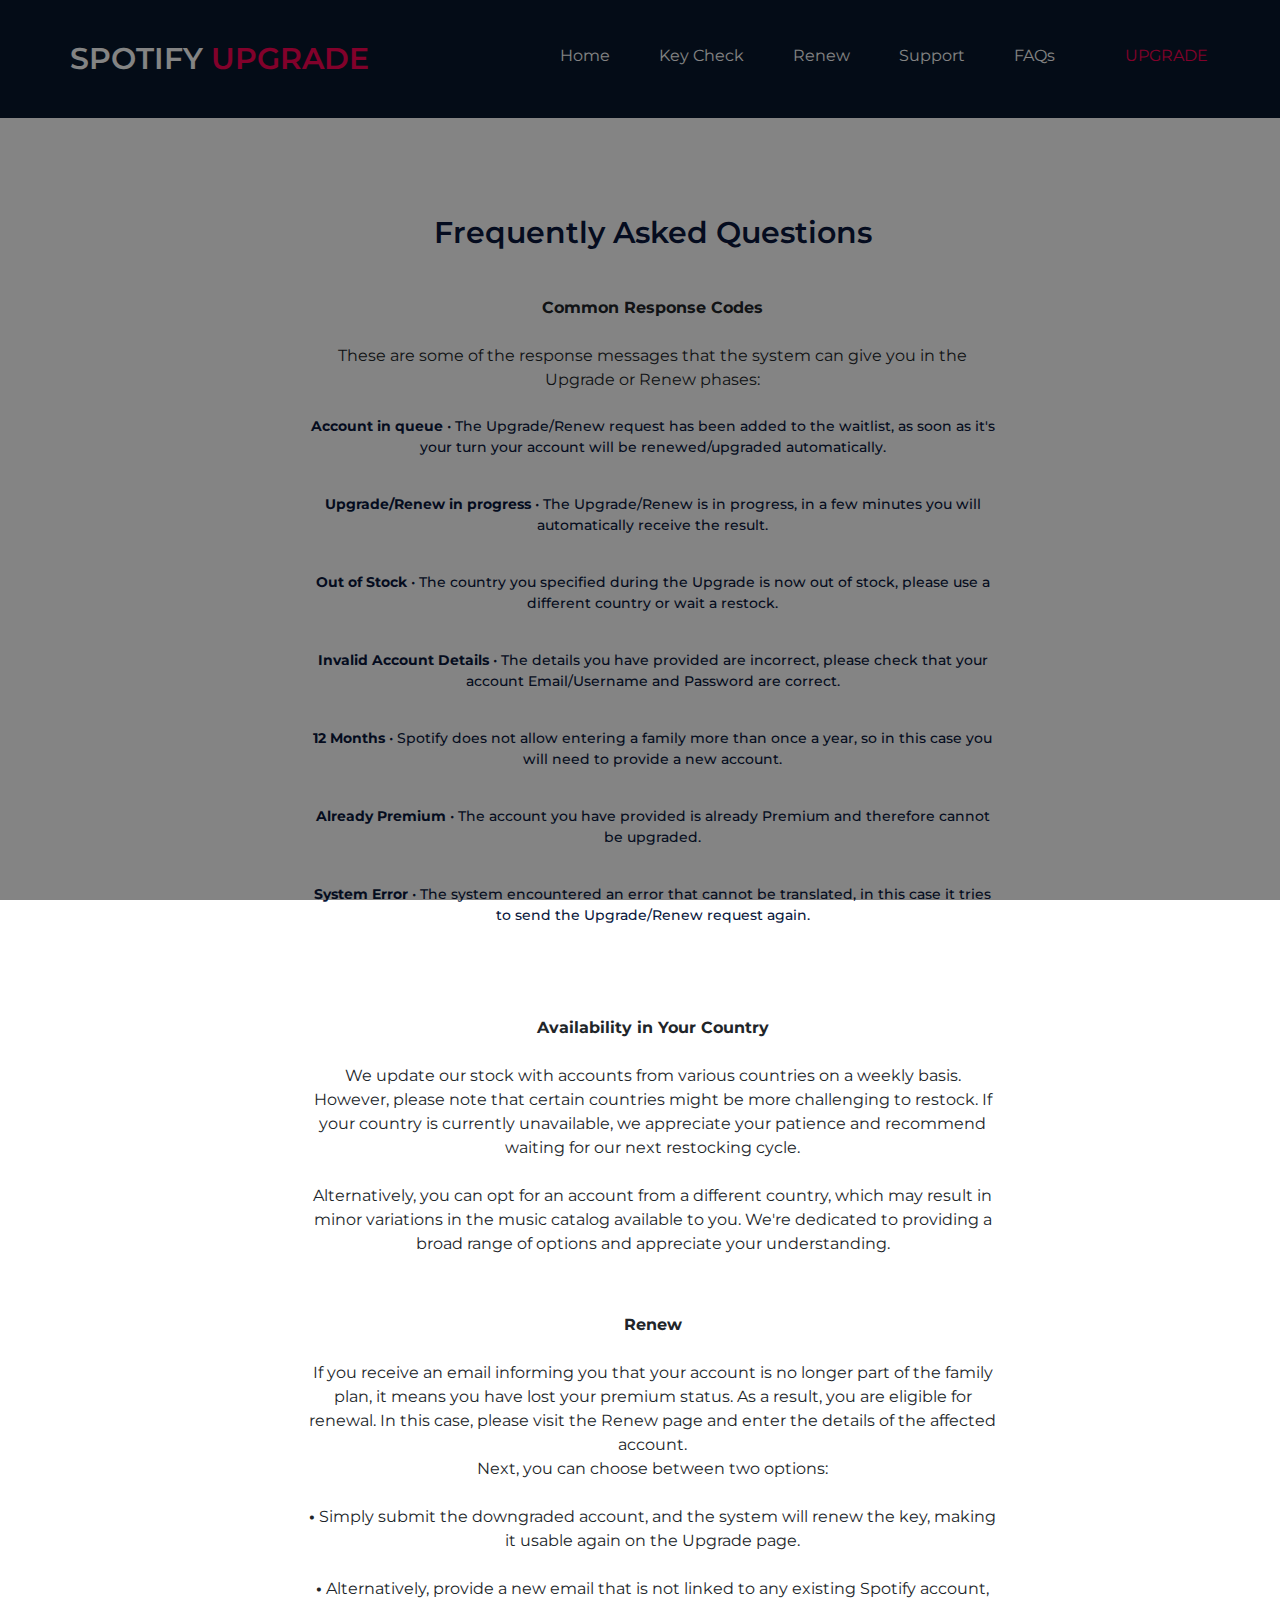
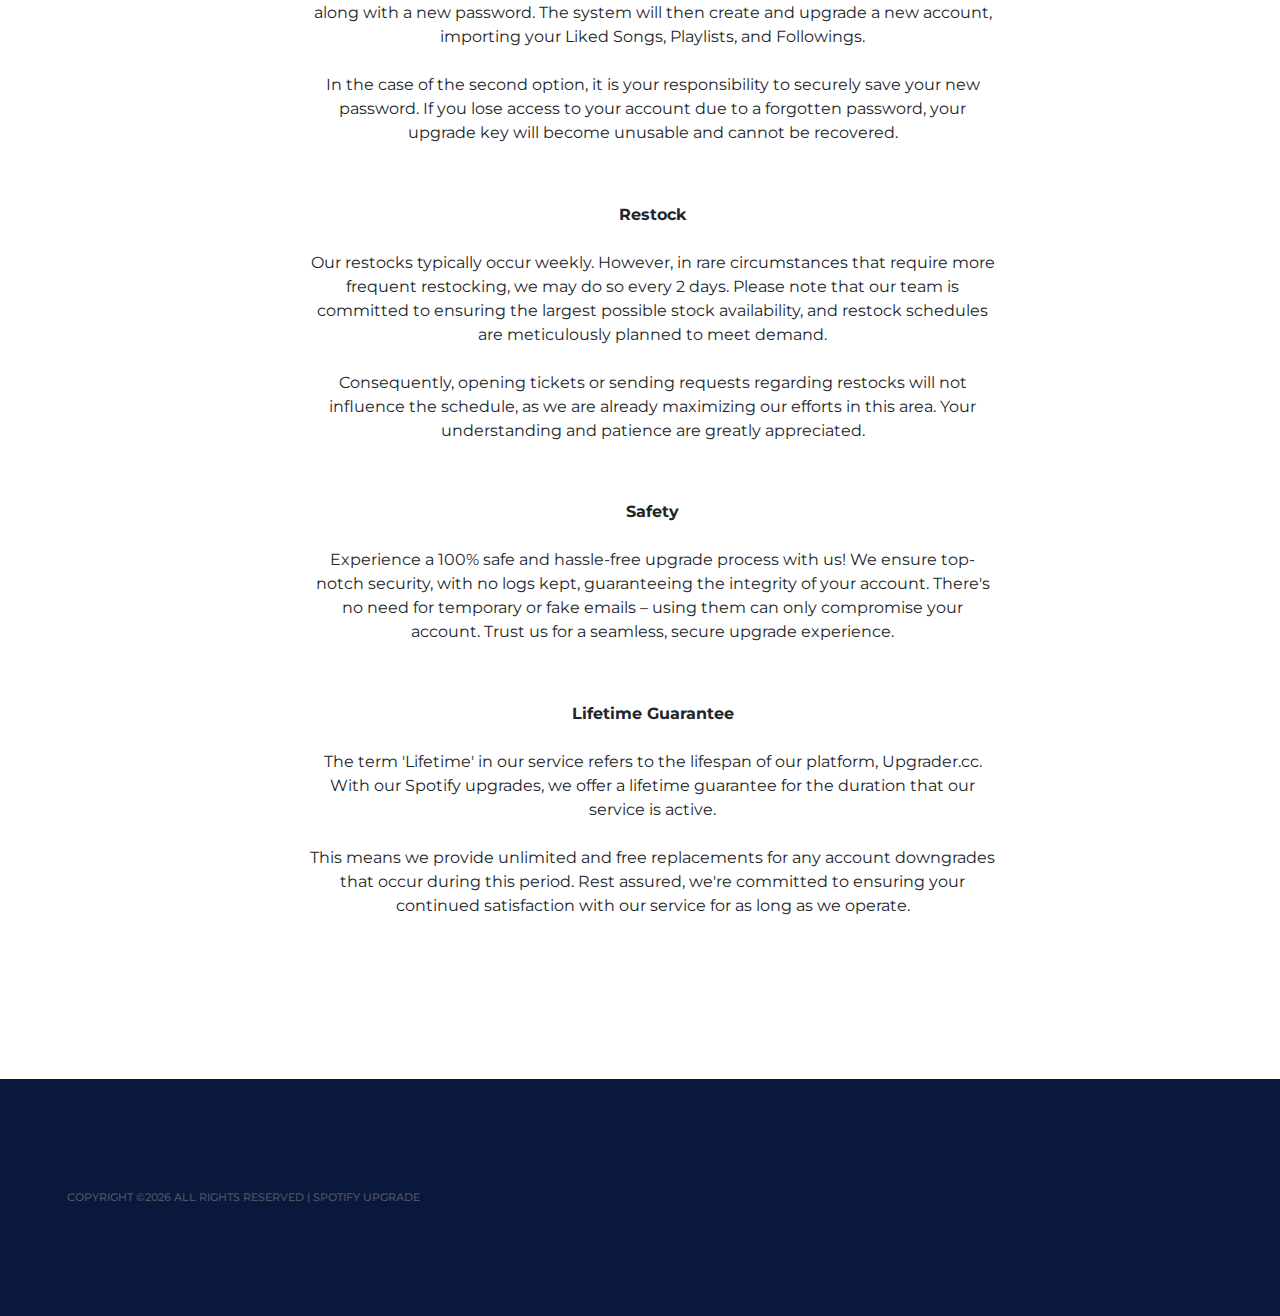
<file: faqs.html>
<!doctype html>	<!DOCTYPE html>
<html lang="zxx">
   <head>
      <title>Spotify Upgrade | FAQs</title>
      <meta charset="UTF-8">
      <meta name="viewport" content="width=device-width, initial-scale=1.0">
      <!-- Favicon -->
      <link href="img/favicon.png" rel="shortcut icon"/>
      <!-- Google font -->
      <link href="https://fonts.googleapis.com/css?family=Montserrat:300,300i,400,400i,500,500i,600,600i,700,700i&display=swap" rel="stylesheet">
      <!-- Stylesheets -->
      <link rel="stylesheet" href="css/bootstrap.min.css"/>
      <link rel="stylesheet" href="css/font-awesome.min.css"/>
      <link rel="stylesheet" href="css/owl.carousel.min.css"/>
      <link rel="stylesheet" href="css/slicknav.min.css"/>
      <!-- Main Stylesheets -->
      <link rel="stylesheet" href="css/style.css"/>
      <!--[if lt IE 9]>
      <script src="https://oss.maxcdn.com/html5shiv/3.7.2/html5shiv.min.js"></script>
      <script src="https://oss.maxcdn.com/respond/1.4.2/respond.min.js"></script>
      <![endif]-->
   </head>
   <body>
      <!-- Page Preloder -->
      <div id="preloder">
         <div class="loader"></div>
      </div>
      <!-- Header section -->
      <header class="header-section clearfix">
         <a href="index.html" class="site-logo">
            <h3 id="changeMe" style="color:white;">SPOTIFY <font style="color: #FC0254">UPGRADE</font></h3>
            <script>
               if (navigator.userAgent.match(/Mobile/)) {
               	document.getElementById('changeMe').innerHTML = '<h3 style="color:white;">SPOTIFY <br><font style="color: #FC0254">UPGRADE</font></h3>';
               }
            </script>
         </a>
         <div class="header-right">
            <div class="user-panel">
               <a href="upgrade.php" class="register">UPGRADE</a>
            </div>
         </div>
         <ul class="main-menu">
            <li><a href="index.html">Home</a></li>
            <li><a href="info.php">Key Check</a></li>
            <li><a href="renew.php">Renew</a></li>
            <li><a a href="mailto:youremail@example.com?subject=Enter your Order-ID here &body=Write your problem here, you will get an answer as soon as possible, thanks.">Support</a></li>
            <li><a href="faqs.html">FAQs</a></li>
            </li>
         </ul>
      </header>
      <!-- Header section end -->
      <!-- Contact section -->
      <section class="contact-section">
         <div class="container-fluid">
            <div class="row">
               <div class="col-lg-12 p-0">
                  <div class="contact-warp">
                     <div class="section-title mb-0">
                        <h3 class="d-flex justify-content-center">Frequently Asked Questions</h3>
                        <br><br>
                        <div align="center" style="margin-left:20%; margin-right:20%;">
                           <b>Common Response Codes</b><br><br>
                           These are some of the response messages that the system can give you in the Upgrade or Renew phases:</br></br>
                           <ul>
                              <li><b>Account in queue</b> • The Upgrade/Renew request has been added to the waitlist, as soon as it's your turn your account will be renewed/upgraded automatically.</li>
                              <li><br><b>Upgrade/Renew in progress</b> • The Upgrade/Renew is in progress, in a few minutes you will automatically receive the result.</li>
                              <li><br><b>Out of Stock</b> • The country you specified during the Upgrade is now out of stock, please use a different country or wait a restock.</li>
                              <li><br><b>Invalid Account Details</b> • The details you have provided are incorrect, please check that your account Email/Username and Password are correct.</li>
                              <li><br><b>12 Months</b> • Spotify does not allow entering a family more than once a year, so in this case you will need to provide a new account.</li>
                              <li><br><b>Already Premium</b> • The account you have provided is already Premium and therefore cannot be upgraded.</li>
                              <li><br><b>System Error</b> • The system encountered an error that cannot be translated, in this case it tries to send the Upgrade/Renew request again.</li>
                           </ul>
                        </div>
                     </div>
                     <div align="center" style="padding-bottom:5%; margin-left:20%; margin-right:20%;">
                        <b>Availability in Your Country</b><br><br>
                        We update our stock with accounts from various countries on a weekly basis. However, please note that certain countries might be more challenging to restock. If your country is currently unavailable, we appreciate your patience and recommend waiting for our next restocking cycle.<br><br>
                        Alternatively, you can opt for an account from a different country, which may result in minor variations in the music catalog available to you. We're dedicated to providing a broad range of options and appreciate your understanding.
                     </div>
                     <div align="center" style="padding-bottom:5%; margin-left:20%; margin-right:20%;">
                        <b>Renew</b><br><br>
                        If you receive an email informing you that your account is no longer part of the family plan, it means you have lost your premium status. As a result, you are eligible for renewal. In this case, please visit the Renew page and enter the details of the affected account.<br>
                        Next, you can choose between two options:<br><br>
                        <b>•</b> Simply submit the downgraded account, and the system will renew the key, making it usable again on the Upgrade page.<br><br>
                        <b>•</b> Alternatively, provide a new email that is not linked to any existing Spotify account, along with a new password. The system will then create and upgrade a new account, importing your Liked Songs, Playlists, and Followings.<br><br>
                        In the case of the second option, it is your responsibility to securely save your new password. If you lose access to your account due to a forgotten password, your upgrade key will become unusable and cannot be recovered.
                     </div>
                     <div align="center" style="padding-bottom:5%; margin-left:20%; margin-right:20%;">
                        <b>Restock</b><br><br>
                        Our restocks typically occur weekly. However, in rare circumstances that require more frequent restocking, we may do so every 2 days. Please note that our team is committed to ensuring the largest possible stock availability, and restock schedules are meticulously planned to meet demand.<br><br>
                        Consequently, opening tickets or sending requests regarding restocks will not influence the schedule, as we are already maximizing our efforts in this area. Your understanding and patience are greatly appreciated.<br>
                     </div>
                     <div align="center" style="padding-bottom:5%; margin-left:20%; margin-right:20%;">
                        <b>Safety</b><br><br>
                        Experience a 100% safe and hassle-free upgrade process with us! We ensure top-notch security, with no logs kept, guaranteeing the integrity of your account. There's no need for temporary or fake emails – using them can only compromise your account. Trust us for a seamless, secure upgrade experience.<br>
                     </div>
                     <div align="center" style="padding-bottom:5%; margin-left:20%; margin-right:20%;">
                        <b>Lifetime Guarantee</b><br><br>
                        The term 'Lifetime' in our service refers to the lifespan of our platform, Upgrader.cc. With our Spotify upgrades, we offer a lifetime guarantee for the duration that our service is active.<br><br>
                        This means we provide unlimited and free replacements for any account downgrades that occur during this period. Rest assured, we're committed to ensuring your continued satisfaction with our service for as long as we operate.<br>
                     </div>
                  </div>
               </div>
            </div>
         </div>
      </section>
      <!-- Blog section end -->	
      <!-- Footer section -->
      <footer class="footer-section">
         <div class="container">
            <div class="row">
               <div class="col-xl-6 col-lg-5 order-lg-1">
                  <div class="copyright">
                     Copyright &copy;<script>document.write(new Date().getFullYear());</script> All rights reserved | SPOTIFY UPGRADE
                  </div>
               </div>
            </div>
         </div>
      </footer>
      <!-- Footer section end -->
      <!--====== Javascripts & Jquery ======-->
      <script src="js/jquery-3.2.1.min.js"></script>
      <script src="js/bootstrap.min.js"></script>
      <script src="js/jquery.slicknav.min.js"></script>
      <script src="js/owl.carousel.min.js"></script>
      <script src="js/mixitup.min.js"></script>
      <script src="js/main.js"></script>
   </body>
</html>
</file>
<file: css/style.css>
/*=================================
-----------------------------------
  SolMusic HTML Template
  Version: 1.0
 ---------------------------------
 =================================*/



/*----------------------------------------*/
/* Template default CSS
/*----------------------------------------*/

html,
body {
	height: 100%;
	font-family: "Montserrat", sans-serif;
	-webkit-font-smoothing: antialiased;
	font-smoothing: antialiased;
}

h1,
h2,
h3,
h4,
h5,
h6 {
	margin: 0;
	color: #0a183d;
	font-weight: 600;
	line-height: 1;
}

h1 {
	font-size: 70px;
}

h2 {
	font-size: 36px;
}

h3 {
	font-size: 30px;
}

h4 {
	font-size: 24px;
}

h5 {
	font-size: 18px;
}

h6 {
	font-size: 16px;
}

p {
	font-size: 15px;
	color: #6a7080;
	line-height: 1.8;
	font-weight: 500;
}

img {
	max-width: 100%;
}

input:focus,
select:focus,
button:focus,
textarea:focus {
	outline: none;
}

.dropdown-container {
    position: relative;
    width: 160px;
    margin: 20px auto;
}

select {
    font-family: "Montserrat", sans-serif;
    font-size: 15px;
    color: #0a183d;
    padding: 10px 20px;
    border-radius: 50px;
    border: 2px solid #fc0254;
    background-color: #fff;
    outline: none;
    -webkit-appearance: none;
    -moz-appearance: none;
    appearance: none;
    width: 100%;
    cursor: pointer;
}

select:hover {
    border-color: #383b70;
}

.dropdown-container::after {
    content: '';
    position: absolute;
    right: 15px;
    top: 55%;
    transform: translateY(-50%);
    width: 0;
    height: 0;
    border-left: 5px solid transparent;
    border-right: 5px solid transparent;
    border-top: 5px solid #0a183d;
    pointer-events: none;
}

a:hover,
a:focus {
	text-decoration: none;
	outline: none;
}

ul,
ol {
	padding: 0;
	margin: 0;
}

/*---------------------
Helper CSS
 -----------------------*/

.section-title {
	margin-bottom: 60px;
}

.section-title h2 {
	font-size: 60px;
}

.set-bg {
	background-repeat: no-repeat;
	background-size: cover;
	background-position: top center;
}

.spad {
	padding-top: 105px;
	padding-bottom: 105px;
}

.text-white h1,
.text-white h2,
.text-white h3,
.text-white h4,
.text-white h5,
.text-white h6,
.text-white p,
.text-white span,
.text-white li,
.text-white a {
	color: #fff;
}

/*---------------------
Commom elements
 -----------------------*/

/* buttons */

.site-btn {
	display: inline-block;
	border: none;
	font-size: 14px;
	font-weight: 500;
	min-width: 195px;
	padding: 23px 20px;
	border-radius: 50px;
	text-transform: uppercase;
	background: #fc0254;
	color: #fff;
	line-height: normal;
	cursor: pointer;
	text-align: center;
}

.site-btn:hover {
	color: #fff;
}

.site-btn.sb-c2 {
	background: #383b70;
}

/* Preloder */

#preloder {
	position: fixed;
	width: 100%;
	height: 100%;
	top: 0;
	left: 0;
	z-index: 999999;
	background: #000;
}

.loader {
	width: 40px;
	height: 40px;
	position: absolute;
	top: 50%;
	left: 50%;
	margin-top: -13px;
	margin-left: -13px;
	border-radius: 60px;
	animation: loader 0.8s linear infinite;
	-webkit-animation: loader 0.8s linear infinite;
}

@keyframes loader {
	0% {
		-webkit-transform: rotate(0deg);
		transform: rotate(0deg);
		border: 4px solid #f44336;
		border-left-color: transparent;
	}
	50% {
		-webkit-transform: rotate(180deg);
		transform: rotate(180deg);
		border: 4px solid #673ab7;
		border-left-color: transparent;
	}
	100% {
		-webkit-transform: rotate(360deg);
		transform: rotate(360deg);
		border: 4px solid #f44336;
		border-left-color: transparent;
	}
}

@-webkit-keyframes loader {
	0% {
		-webkit-transform: rotate(0deg);
		border: 4px solid #f44336;
		border-left-color: transparent;
	}
	50% {
		-webkit-transform: rotate(180deg);
		border: 4px solid #673ab7;
		border-left-color: transparent;
	}
	100% {
		-webkit-transform: rotate(360deg);
		border: 4px solid #f44336;
		border-left-color: transparent;
	}
}

/*------------------
Header section
 ---------------------*/

.header-section {
	padding-left: 55px;
	padding-right: 72px;
	background: #08192d;
}

.site-logo {
	display: inline-block;
	padding: 0;
	padding: 44px 15px;
}

.header-right {
	float: right;
	padding: 44px 0;
	margin-left: 130px;
}

.header-right .hr-btn {
	display: inline-block;
	color: #979aa5;
}

.header-right .user-panel {
	display: inline-block;
}

.header-right .user-panel a {
	font-size: 16px;
	color: #ffffff;
	margin: 0 10px;
}

.header-right .user-panel .register {
	color: #fc0254;
	margin-right: 0;
}

.header-right span {
	color: #fff;
	display: inline-block;
	padding-left: 9px;
}

.main-menu {
	list-style: none;
	float: right;
}

.main-menu li {
	display: inline-block;
	position: relative;
}

.main-menu li a {
	display: block;
	font-size: 16px;
	color: #ffffff;
	padding: 44px 10px;
	margin-left: 60px;
}

.main-menu li a:hover {
	color: #fc0254;
}

.main-menu li:first-child a {
	margin-left: 0;
}

.main-menu li:hover .sub-menu {
	visibility: visible;
	opacity: 1;
	margin-top: 0;
}

.main-menu .sub-menu {
	position: absolute;
	list-style: none;
	width: 220px;
	left: 60px;
	top: 100%;
	padding: 20px 0;
	visibility: hidden;
	opacity: 0;
	margin-top: 50px;
	background: #fff;
	z-index: 99;
	-webkit-transition: all 0.4s;
	transition: all 0.4s;
	-webkit-box-shadow: 2px 7px 20px rgba(0, 0, 0, 0.05);
	box-shadow: 2px 7px 20px rgba(0, 0, 0, 0.05);
}

.main-menu .sub-menu li {
	display: block;
}

.main-menu .sub-menu li a {
	display: block;
	color: #000;
	margin-left: 0;
	padding: 5px 20px;
}

.main-menu .sub-menu li a:hover {
	color: #fc0254;
}

.slicknav_menu {
	display: none;
}

/*------------------
Hero section
 ---------------------*/

.hero-section {
	overflow: hidden;
}

.hs-item {
	height: 724px;
	padding-bottom: 90px;
	display: -webkit-box;
	display: -ms-flexbox;
	display: flex;
	-webkit-box-align: center;
	-ms-flex-align: center;
	align-items: center;
	background: #0a183d;
}

.hs-item h2 {
	color: #fff;
	font-size: 70px;
	margin-bottom: 25px;
	line-height: 0.9;
	position: relative;
	top: 50px;
	opacity: 0;
}

.hs-item h2 span {
	color: #fc0254;
}

.hs-item p {
	color: #ffffff;
	opacity: 0.6;
	margin-bottom: 50px;
	position: relative;
	top: 50px;
	opacity: 0;
}

.hs-item .site-btn {
	position: relative;
	top: 50px;
	margin-bottom: 20px;
	opacity: 0;
}

.hs-item .sb-c2 {
	margin-left: 8px;
}

.hs-item .hs-text {
	padding-top: 90px;
	max-width: 475px;
}

.hr-img img {
	min-width: 602px;
	position: relative;
	left: -34px;
	top: 50px;
	opacity: 0;
}

.owl-item.active .hs-item img,
.owl-item.active .hs-item h2,
.owl-item.active .hs-item p,
.owl-item.active .hs-item .site-btn,
.owl-item.active .hs-item .site-btn.sb-c2 {
	top: 0;
	opacity: 1;
}

.owl-item.active .hs-item img {
	-webkit-transition: all 0.5s ease 0.2s;
	transition: all 0.5s ease 0.2s;
}

.owl-item.active .hs-item h2 {
	-webkit-transition: all 0.5s ease 0.4s;
	transition: all 0.5s ease 0.4s;
}

.owl-item.active .hs-item p {
	-webkit-transition: all 0.5s ease 0.6s;
	transition: all 0.5s ease 0.6s;
}

.owl-item.active .hs-item .site-btn {
	-webkit-transition: all 0.5s ease 0.8s;
	transition: all 0.5s ease 0.8s;
}

.owl-item.active .hs-item .site-btn.sb-c2 {
	-webkit-transition: all 0.5s ease 1s;
	transition: all 0.5s ease 1s;
}

.hero-slider .owl-dots {
	position: absolute;
	bottom: 33px;
	left: calc(50% - 588px);
	max-width: 1176px;
	width: 100%;
	padding-left: 15px;
}

.hero-slider .owl-dots .owl-dot {
	width: 8px;
	height: 8px;
	border-radius: 50%;
	background: #383b70;
	margin-right: 10px;
}

.hero-slider .owl-dots .owl-dot.active {
	background: #fc0254;
}

/* ----------------
Intro section
 -------------------*/

.intro-section p {
	margin-bottom: 35px;
	padding-top: 10px;
}

/* ----------------
How section
 -------------------*/

.how-section {
	background-color: #0a183d;
}

.how-item .hi-icon {
	position: relative;
	width: 57px;
	height: 57px;
	border-radius: 50%;
	background: #fc0254;
	margin-bottom: 25px;
}

.how-item .hi-icon img {
	position: absolute;
	right: -8px;
	bottom: 0;
}

.how-item h4 {
	margin-bottom: 25px;
}

.how-item p {
	font-weight: 400;
	opacity: 0.6;
}

/* ----------------
Concept section
 -------------------*/

.concept-section p {
	padding-top: 5px;
}

.concept-item {
	text-align: center;
	padding-top: 35px;
}

.concept-item img {
	border-radius: 40px;
	margin-bottom: 15px;
}

/* --------------------
Subscription section
 -----------------------*/

.subscription-section {
	background: #0a183d;
}

.sub-text {
	padding-right: 15px;
}

.sub-text h2 {
	color: #fff;
	font-size: 60px;
	margin-bottom: 20px;
	font-weight: 500;
}

.sub-text h3 {
	color: #fc0254;
	margin-bottom: 30px;
	font-weight: 500;
}

.sub-text p {
	color: #fff;
	font-weight: 400;
	opacity: 0.6;
	margin-bottom: 40px;
}

.sub-list {
	list-style: none;
	background: #1c294a;
	padding: 70px 15px 50px 155px;
	border-radius: 42px;
}

.sub-list li {
	color: #ffffff;
	font-size: 18px;
	margin-bottom: 25px;
}

.sub-list li img {
	padding-right: 28px;
}

/* ----------------
Premium section 
 -------------------*/

.premium-section p {
	margin-bottom: 50px;
}

.premium-item {
	text-align: center;
	padding-top: 35px;
}

.premium-item img {
	width: 190px;
	height: 190px;
	border-radius: 50%;
	margin-bottom: 40px;
}

.premium-item h4 {
	margin-bottom: 4px;
}

.premium-item p {
	margin-bottom: 0;
}

/* ----------------
Responsive
 -------------------*/

.footer-section {
	background: #0a183d;
	padding: 100px 0 85px;
}

.footer-widget {
	padding-top: 2px;
}

.footer-widget h2 {
	font-size: 16px;
	color: #fff;
	text-transform: uppercase;
	margin-bottom: 30px;
}

.footer-widget ul {
	list-style: none;
}

.footer-widget ul li a {
	display: inline-block;
	color: #6a7080;
	font-size: 14px;
	margin-bottom: 10px;
}

.copyright {
	font-size: 11px;
	text-transform: uppercase;
	font-weight: 500;
	color: #505565;
	padding: 10px 0 25px;
}

.social-links a {
	display: inline-block;
	color: #6a7080;
	font-size: 18px;
	margin-right: 35px;
}

/* ----------------
Other pages
 -------------------*/

/* ----------------
Playlist page
 -------------------*/

.playlist-section {
	padding: 105px 42px;
}

.playlist-section .section-title {
	float: left;
}

.playlist-filter {
	text-align: right;
	padding-top: 20px;
	margin-bottom: 100px;
}

.playlist-filter li {
	display: inline-block;
	font-size: 15px;
	font-weight: 500;
	color: #6a7080;
	padding: 10px 6px 16px;
	margin-right: 55px;
	margin-bottom: 10px;
	border-bottom: 2px solid transparent;
	cursor: pointer;
}

.playlist-filter li.mixitup-control-active {
	border-bottom: 2px solid #fc0254;
}

.playlist-item {
	text-align: center;
	padding: 0 11px;
	margin-bottom: 30px;
}

.playlist-item img {
	min-width: 100%;
	border-radius: 40px;
	margin-bottom: 30px;
}

.search-form {
	position: relative;
	width: 100%;
	margin-bottom: 25px;
}

.search-form input {
	width: 100%;
	height: 60px;
	padding-left: 41px;
	padding-right: 175px;
	border: none;
	border-radius: 80px;
	font-size: 15px;
	background: #d0d7db;
}

.search-form button {
	position: absolute;
	height: 60px;
	min-width: 167px;
	right: 0;
	top: 0;
	border: none;
	border-radius: 80px;
	color: #fff;
	font-size: 15px;
	background: #fc0254;
}

/* ----------------
Blog page
 -------------------*/

.blog-item {
	margin-bottom: 90px;
}

.blog-item img {
	margin-bottom: 36px;
}

.blog-item .blog-date {
	font-size: 12px;
	font-weight: 600;
	color: #fc0254;
	margin-bottom: 24px;
}

.blog-item h3 {
	margin-bottom: 5px;
}

.blog-item .blog-meta {
	font-size: 12px;
	color: #e9e9e9;
	font-weight: 500;
	margin-bottom: 20px;
}

.blog-item .blog-meta a {
	color: #c3c4c9;
}

.blog-item p {
	font-size: 14px;
	margin-bottom: 0;
	line-height: 1.8;
}

.site-pagination a {
	color: #6a7080;
	font-size: 14px;
	display: inline-block;
	margin-right: 5px;
	font-weight: 500;
}

.site-pagination a:hover,
.site-pagination a.active {
	color: #3c455f;
}

/* ----------------
Contact page
 -------------------*/

.map {
	height: 100%;
	background: #ddd;
}

.map iframe {
	position: absolute;
	width: 100%;
	height: 100%;
	left: 0;
	top: 0;
}

.contact-warp {
	padding: 100px 53px 104px 78px;
}

.contact-warp p {
	padding-top: 40px;
	margin-bottom: 50px;
}

.contact-warp ul {
	margin-bottom: 90px;
	list-style: none;
}

.contact-warp ul li {
	font-size: 14px;
	color: #0a183d;
	font-size: 14px;
	margin-bottom: 15px;
	font-weight: 500;
}

.contact-from input,
.contact-from textarea {
	width: 100%;
	height: 57px;
	padding: 0 38px;
	border: none;
	border-radius: 20px;
	font-size: 14px;
	font-weight: 500;
	margin-bottom: 14px;
	color: #6a7080;
	background: #f5f6fa;
}

.contact-from textarea {
	resize: none;
	padding: 24px 38px 10px;
	height: 177px;
	margin-bottom: 57px;
}

/* ----------------
Custom Switch Toggle
 -------------------*/
.toggle-switch {
  position: relative;
  display: inline-block;
  width: 60px;
  height: 34px;
  margin-bottom: 0;
}

.toggle-switch input { 
  opacity: 0;
  width: 0;
  height: 0;
}

.slider {
  position: absolute;
  cursor: pointer;
  top: 0;
  left: 0;
  right: 0;
  bottom: 0;
  background-color: #ccc;
  transition: .4s;
  border-radius: 34px;
}

.slider:before {
  position: absolute;
  content: "";
  height: 26px;
  width: 26px;
  left: 4px;
  bottom: 4px;
  background-color: white;
  transition: .4s;
  border-radius: 50%;
}

input:checked + .slider {
  background-color: #F10354;
}

input:checked + .slider:before {
  transform: translateX(26px);
}

/* Rounded sliders */
.slider.round {
  border-radius: 34px;
}

.slider.round:before {
  border-radius: 50%;
}

.toggle-container {
  display: flex;
  padding-top: 5%;
  align-items: center;
  justify-content: center;
}

.toggle-option {
  margin: 0 10px;
  color: #0a183d;
  font-size: 100%;
}
/* ----------------
Category page
 -------------------*/

.category-section {
	padding: 105px 36px;
}

.category-section .section-title {
	float: left;
}

.category-links {
	text-align: right;
	padding-top: 20px;
	margin-bottom: 80px;
}

.category-links a {
	display: inline-block;
	font-size: 15px;
	font-weight: 500;
	color: #6a7080;
	padding: 10px 6px 16px;
	margin-right: 55px;
	margin-bottom: 10px;
	border-bottom: 2px solid transparent;
	cursor: pointer;
}

.category-links a.active {
	border-bottom: 2px solid #fc0254;
}

.category-item {
	position: relative;
	margin: 0 17px;
}

.category-item img {
	min-width: 100%;
	border-radius: 40px;
}

.category-item .ci-text {
	position: absolute;
	bottom: 35px;
	left: 50px;
}

.category-item .ci-text h4 {
	color: #fff;
	margin-bottom: 3px;
}

.category-item .ci-text p {
	color: #fff;
	margin-bottom: 0;
	font-size: 12px;
}

.category-item .ci-link {
	position: absolute;
	display: -webkit-box;
	display: -ms-flexbox;
	display: flex;
	-webkit-box-align: center;
	-ms-flex-align: center;
	align-items: center;
	-webkit-box-pack: center;
	-ms-flex-pack: center;
	justify-content: center;
	width: 71px;
	height: 71px;
	right: 29px;
	bottom: 21px;
	color: #fc0254;
	font-size: 16px;
	text-align: center;
	border-radius: 50%;
	background: #fff;
}

.songs-section {
	padding-bottom: 80px;
}

.song-item {
	margin-bottom: 33px;
}

.song-info-box img {
	float: left;
	width: 85px;
	height: 85px;
	border-radius: 19px;
	margin-right: 18px;
}

.song-info-box .song-info {
	overflow: hidden;
	padding-top: 20px;
}

.song-info-box .song-info h4 {
	font-size: 20px;
	margin-bottom: 4px;
}

.song-info-box .song-info p {
	font-size: 14px;
	margin-bottom: 0;
}

.songs-links {
	text-align: right;
	padding-top: 26px;
}

.songs-links a {
	display: inline-block;
	margin-left: 15px;
	padding-top: 5px;
}

.single_player_container {
	margin-top: 30px;
	padding-left: 10px;
}

.single_player_container .jp-interface {
	display: -webkit-box;
	display: -ms-flexbox;
	display: flex;
}

.player_bars {
	width: calc(100% - 145px);
	position: relative;
	padding-top: 8px;
}

.player_controls_box {
	width: 145px;
}

.player_controls>button:not(:last-of-type) {
	margin-right: 4px;
}

.player_button {
	position: relative;
	width: 28px;
	height: 28px;
	background: #d0d7db;
	border: none;
	border-radius: 50%;
	outline: none !important;
	cursor: pointer;
	-webkit-box-flex: 0;
	-ms-flex: 0 0 auto;
	flex: 0 0 auto;
}

.player_button::after {
	display: block;
	position: absolute;
}

.jp-play {
	background: #fc0254;
}

.jp-play:after {
	left: 9px;
	top: 3px;
	width: 11px;
	height: 13px;
	content: url(../img/icons/play.png);
}

.jp-state-playing .jp-play::after,
.playing .jp-play::after {
	top: 4px !important;
	left: 7px !important;
	content: url(../img/icons/pause.png);
}

.jp-prev:after {
	top: 1px !important;
	left: 6px !important;
	content: url(../img/icons/back.png);
}

.jp-next:after {
	top: 1px !important;
	right: 7px !important;
	content: url(../img/icons/next.png);
}

.jp-stop::after {
	top: 10px;
	left: 10px;
	width: 8px;
	height: 8px;
	background: #475069;
	content: "";
}

.jp-progress {
	width: 100%;
	cursor: pointer;
}

.jp-seek-bar {
	height: 100%;
	padding-top: 5px;
	padding-bottom: 5px;
	background: transparent;
	margin-bottom: -5px;
}

.jp-seek-bar>div {
	height: 2px;
	background: #d0d7db;
}

.jp-play-bar {
	position: relative;
	height: 100%;
	background: #272727;
	overflow: visible !important;
}

.jp-current-time {
	position: absolute;
	font-size: 14px;
	color: #0a183d;
	right: -40px;
	top: 100%;
	padding-top: 15px;
	background: #fff;
	z-index: 1;
	-webkit-transition: all 0.3s;
	transition: all 0.3s;
}

.middle .jp-current-time {
	right: -5px;
	padding: 15px 5px 0;
}

.jp-duration {
	position: absolute;
	font-size: 14px;
	color: #b8b8b8;
	right: 0;
	bottom: -16px;
}

/* ----------------
Artest Page
 -------------------*/

.player-section {
	padding: 57px 53px;
}

.player-box {
	padding: 77px 121px 100px 81px;
	border-radius: 24px;
	background: #fff;
}

.player-box {
	display: -webkit-box;
	display: -ms-flexbox;
	display: flex;
}

.wave-player-warp {
	padding-top: 40px;
	position: relative;
	width: calc(100% - 382px);
}

.tarck-thumb-warp {
	width: 382px;
}

.tarck-thumb {
	max-width: 333px;
	position: relative;
}

.tarck-thumb img {
	border-radius: 22px;
}

.tarck-thumb .wp-play {
	position: absolute;
	width: 70px;
	height: 70px;
	left: calc(50% - 35px);
	top: calc(50% - 35px);
	border: none;
	border-radius: 50%;
	color: #fc0254;
	background: #fff;
}

.tarck-thumb .wp-play:after {
	position: absolute;
	content: "";
	left: calc(50% - 6px);
	top: calc(50% - 8px);
	font: normal normal normal 18px/1 FontAwesome;
}

.playing .tarck-thumb .wp-play:after {
	position: absolute;
	content: "";
	left: calc(50% - 8px);
	font: normal normal normal 18px/1 FontAwesome;
}

.wave-player-info h2 {
	font-size: 48px;
	font-weight: 600;
}

.wave-player-info p {
	font-size: 14px;
}

.wavePlayer_controls {
	padding-top: 20px;
}

#wavePlayer {
	position: relative;
}

#currentTime {
	position: absolute;
	right: 0;
	bottom: 0;
	font-size: 14px;
	color: #0a183d;
	font-weight: 500;
	background: #fff;
	padding-right: 2px;
}

#clipTime {
	position: absolute;
	right: 10px;
	top: 59px;
	font-size: 14px;
	color: #b8b8b8;
	font-weight: 500;
}

.songs-details-section {
	padding: 100px 38px 50px;
	background: #f9fcfd;
}

.song-details-box {
	margin-bottom: 30px;
	overflow: hidden;
}

.song-details-box h3 {
	margin-bottom: 50px;
}

.song-details-box ul {
	list-style: none;
	max-width: 310px;
}

.song-details-box ul li {
	margin-bottom: 15px;
	font-size: 14px;
	line-height: 2;
}

.song-details-box ul strong {
	float: left;
	margin-right: 6px;
	font-weight: 600;
	color: #0a183d;
}

.song-details-box ul span {
	display: block;
	overflow: hidden;
	color: #6a7080;
}

.song-details-box .single_player_container {
	margin-top: 0;
	padding-left: 0;
}

.artist-details img {
	float: left;
	width: 163px;
	height: 163px;
	margin-right: 30px;
	border-radius: 50%;
}

.artist-details h5 {
	margin-bottom: 5px;
	padding-top: 10px;
}

.artist-details span {
	display: block;
	font-size: 12px;
	color: #c3c4c9;
	margin-bottom: 15px;
}

.artist-details .ad-text {
	overflow: hidden;
}

.song-details-box .song-info-box img {
	width: 60px;
	height: 60px;
	border-radius: 20px;
	margin-right: 13px;
}

.song-details-box .song-info-box .song-info {
	padding-top: 10px;
}

.song-details-box .song-info-box .song-info h4 {
	font-size: 14px;
}

.song-details-box .song-info-box .song-info p {
	font-size: 10px;
}

.song-details-box .song-item {
	margin-bottom: 22px;
}

.song-details-box .player_controls_box {
	width: 102px;
}

.song-details-box .player_button {
	-webkit-transform: scale(0.7);
	transform: scale(0.7);
	-webkit-transform-origin: center;
	transform-origin: center;
	margin: 0 -5px;
}

.song-details-box .player_bars {
	width: calc(100% - 102px);
}

.song-details-box .single_player {
	padding: 14px 15px 0 0px;
}

.song-details-box .jp-current-time {
	font-size: 10px;
	right: -29px;
	padding-top: 9px;
}

.song-details-box .middle .jp-current-time {
	right: -5px;
	padding: 9px 5px 0;
}

.song-details-box .jp-duration {
	font-size: 10px;
	bottom: -6px;
}

.similar-songs-section {
	padding: 100px 33px;
}

.similar-songs-section h3 {
	margin-bottom: 70px;
	padding-left: 6px;
}

.similar-song {
	padding: 0 6px;
	margin-bottom: 35px;
}

.similar-song .ss-thumb {
	border-radius: 41px;
	margin-bottom: 22px;
	min-width: 100%;
}

.similar-song h4 {
	font-size: 20px;
	margin-bottom: 5px;
}

.similar-song p {
	font-size: 14px;
}

.similar-song .player_bars {
	width: 100%;
}

.similar-song .jp-current-time {
	padding-top: 10px;
}

.similar-song .jp-duration {
	bottom: -25px;
}

.ss-controls {
	padding: 15px 0 10px;
}

.ss-controls .songs-links {
	padding-top: 0;
	float: right;
}

/* ----------------
Responsive
 -------------------*/

@media (min-width: 1200px) {
	.container {
		max-width: 1176px;
	}
}

/* Medium screen : 992px. */

@media only screen and (min-width: 1200px) and (max-width: 1360px) {
	.header-right {
		margin-left: 50px;
	}
	.main-menu li a {
		margin-left: 25px;
	}
	.main-menu .sub-menu {
		left: 25px;
	}
}

/* Medium screen : 992px. */

@media only screen and (min-width: 992px) and (max-width: 1199px) {
	.header-section {
		padding-left: 15px;
		padding-right: 20px;
	}
	.header-right {
		margin-left: 20px;
	}
	.main-menu li a {
		margin-left: 15px;
	}
	.main-menu .sub-menu {
		left: 15px;
	}
	.hr-img img {
		min-width: 500px;
		position: relative;
	}
	.sub-list {
		padding: 70px 15px 50px 90px;
	}
	.category-section .section-title,
	.playlist-section .section-title {
		float: none;
	}
	.category-links,
	.playlist-filter {
		text-align: left;
	}
	.playlist-item {
		padding: 0;
	}
	.player-box {
		padding: 70px 80px 80px;
	}
	.similar-song {
		margin-bottom: 70px;
	}
	.artist-details img {
		float: none;
		margin-bottom: 30px;
	}
	.contact-warp {
		padding: 100px 15px 60px 40px;
	}
	.category-item {
		margin: 0;
	}
	.category-section {
		padding: 100px 0;
	}
}

/* Tablet :768px. */

@media only screen and (min-width: 768px) and (max-width: 991px) {
	.hr-img {
		display: none;
	}
	.slicknav_menu {
		display: block;
		background: transparent;
		margin-top: -60px;
	}
	.slicknav_nav {
		background: #1c294a;
		margin-bottom: 35px;
	}
	.slicknav_nav ul {
		margin: 0 0 0 0;
	}
	.slicknav_nav .slicknav_row,
	.slicknav_nav a {
		padding: 12px 25px;
		margin: 0;
	}
	.slicknav_nav a:hover {
		border-radius: 0;
		color: #fc0254;
		background: transparent;
	}
	.slicknav_btn {
		position: relative;
		top: -24px;
		background: #1c294a;
	}
	.main-menu {
		display: none;
	}
	.header-right {
		display: none;
	}
	.header-right-warp .header-right {
		display: block;
		float: none;
		padding: 0 0 24px;
		margin-left: 0;
	}
	.header-right-warp .header-right span {
		display: none;
	}
	.header-right-warp .header-right .user-panel {
		display: block;
		padding-left: 26px;
	}
	.header-right-warp .header-right .user-panel a {
		display: inline-block;
		padding: 0;
		margin: 0;
	}
	.header-right-warp .header-right .user-panel a:hover {
		background: transparent;
	}
	.header-right-warp .header-right .user-panel .login {
		padding-right: 10px;
	}
	.sub-text {
		margin-bottom: 50px;
	}
	.footer-widget {
		margin-bottom: 40px;
	}
	.category-section .section-title,
	.playlist-section .section-title {
		float: none;
	}
	.category-links,
	.playlist-filter {
		text-align: left;
	}
	.playlist-item {
		padding: 0;
	}
	.player-box {
		display: block;
		padding: 77px 90px 100px;
	}
	.wave-player-warp {
		width: 100%;
	}
	.wave-player-warp .songs-links {
		text-align: center;
		padding-top: 0;
		margin-bottom: 40px;
	}
	.tarck-thumb-warp {
		width: 100%;
	}
	.tarck-thumb-warp .tarck-thumb {
		margin: 0 auto;
	}
	.wave-player-info,
	.wavePlayer_controls {
		text-align: center;
	}
	.similar-song {
		margin-bottom: 60px;
	}
	.playlist-section,
	.category-section {
		padding: 100px 0;
	}
	.playlist-section .container,
	.category-section .container {
		max-width: 100%;
	}
	.category-item {
		margin: 0;
	}
	.category-item .ci-link {
		top: 26px;
		bottom: auto;
	}
	.category-item .ci-text {
		position: absolute;
		bottom: 10px;
		left: 20px;
	}
	.map {
		height: 450px;
	}
	.song-details-box ul {
		max-width: 100%;
	}
	.search-form {
		margin-top: 40px;
	}
}

/* Large Mobile :480px. */

@media only screen and (max-width: 767px) {
	.hr-img {
		display: none;
	}
	.slicknav_menu {
		display: block;
		background: transparent;
		margin-top: -60px;
	}
	.slicknav_nav {
		background: #1c294a;
		margin-bottom: 35px;
	}
	.slicknav_nav ul {
		margin: 0 0 0 0;
	}
	.slicknav_nav .slicknav_row,
	.slicknav_nav a {
		padding: 12px 25px;
		margin: 0;
	}
	.slicknav_nav a:hover {
		border-radius: 0;
		color: #fc0254;
		background: transparent;
	}
	.slicknav_btn {
		position: relative;
		top: -24px;
		background: #1c294a;
	}
	.main-menu {
		display: none;
	}
	.header-right {
		display: none;
	}
	.header-right-warp .header-right {
		display: block;
		float: none;
		padding: 0 0 24px;
		margin-left: 0;
	}
	.header-right-warp .header-right span {
		display: none;
	}
	.header-right-warp .header-right .user-panel {
		display: block;
		padding-left: 26px;
	}
	.header-right-warp .header-right .user-panel a {
		display: inline-block;
		padding: 0;
		margin: 0;
	}
	.header-right-warp .header-right .user-panel a:hover {
		background: transparent;
	}
	.header-right-warp .header-right .user-panel .login {
		padding-right: 10px;
	}
	.sub-list {
		padding: 60px 15px 50px 30px;
	}
	.sub-text {
		margin-bottom: 50px;
	}
	.footer-widget {
		margin-bottom: 40px;
	}
	.category-section .section-title,
	.playlist-section .section-title {
		float: none;
	}
	.category-links,
	.playlist-filter {
		text-align: left;
	}
	.playlist-filter li,
	.category-links a {
		margin-right: 15px;
	}
	.playlist-item {
		padding: 0;
	}
	.playlist-section {
		padding: 100px 0;
	}
	.artist-details img {
		float: none;
		margin-bottom: 30px;
	}
	.player-box {
		display: block;
	}
	.wave-player-warp {
		width: 100%;
	}
	.wave-player-warp .songs-links {
		text-align: center;
		padding-top: 0;
		margin-bottom: 40px;
	}
	.tarck-thumb-warp {
		width: 100%;
	}
	.tarck-thumb-warp .tarck-thumb {
		margin: 0 auto;
	}
	.wave-player-info,
	.wavePlayer_controls {
		text-align: center;
	}
	.player-box {
		padding: 75px 40px 80px;
	}
	.similar-song {
		margin-bottom: 60px;
	}
	.songs-details-section {
		padding: 100px 0px 50px;
	}
	.similar-songs-section,
	.playlist-section {
		padding: 100px 0;
	}
	.similar-songs-section .container,
	.playlist-section .container {
		max-width: 100%;
	}
	.category-section {
		padding: 105px 0;
	}
	.category-section .container {
		max-width: 100%;
	}
	.header-section {
		padding: 0 15px;
	}
	.category-item {
		margin: 0 0 30px;
	}
	.map {
		height: 450px;
	}
	.contact-warp {
		padding: 100px 40px;
	}
	.songs-links {
		text-align: left;
		padding-top: 40px;
	}
	.song-details-box ul {
		max-width: 100%;
	}
	.search-form {
		margin-top: 40px;
	}
}

/* Small Mobile :320px. */

@media only screen and (max-width: 479px) {
	.section-title h2,
	.hs-item h2,
	.sub-text h2 {
		font-size: 36px;
	}
	.wave-player-info h2 {
		font-size: 24px;
	}
	.header-section {
		padding: 0;
	}
	.player-box {
		padding: 40px;
	}
	.contact-warp {
		padding: 100px 15px;
	}
	.category-item .ci-link {
		top: 26px;
		bottom: auto;
	}
	.category-item .ci-text {
		position: absolute;
		bottom: 10px;
		left: 20px;
	}
	.single_player_container .jp-interface {
		display: block;
	}
	.song-details-box .player_controls_box,
	.player_controls_box {
		width: 100%;
	}
	.song-details-box .player_bars,
	.player_bars {
		width: 100%;
	}
	.song-details-box .jp-duration {
		bottom: -19px;
	}
	.jp-duration {
		bottom: -31px;
	}
	.song-details-box .song-item {
		margin-bottom: 40px;
	}
	.player-section,
	.player-box {
		padding: 15px;
	}
	.social-links a {
		margin-right: 20px;
	}
	.search-form {
		text-align: center;
	}
	.search-form input {
		padding-right: 41px;
	}
	.search-form button {
		position: relative;
		margin-top: 20px;
	}
}
</file>
